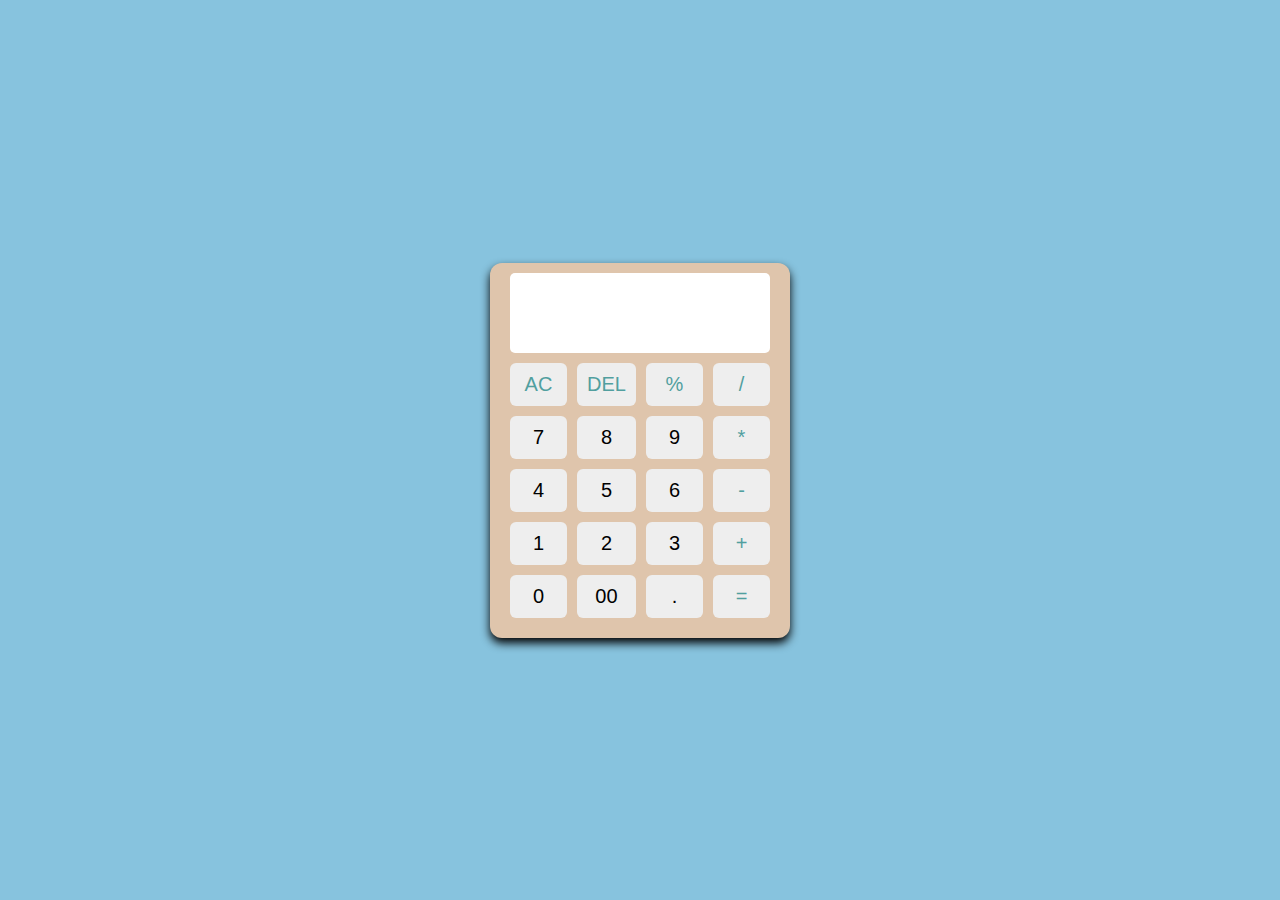
<file: Calculator using html,cssand javascript/index.html>
<!DOCTYPE html>
<!-- Coding By CodingNepal - codingnepalweb.com -->
<html lang="en">
  <head>
    <meta charset="UTF-8" />
    <meta http-equiv="X-UA-Compatible" content="IE=edge" />
    <meta name="viewport" content="width=device-width, initial-scale=1.0" />
    <title>Calculator in HTML CSS & JavaScript</title>
    <link rel="stylesheet" href="style.css" />
  </head>
  <body>
    <div class="container">
      <input type="text" class="display" />

      <div class="buttons">
        <button class="operator" data-value="AC">AC</button>
        <button class="operator" data-value="DEL">DEL</button>
        <button class="operator" data-value="%">%</button>
        <button class="operator" data-value="/">/</button>

        <button data-value="7">7</button>
        <button data-value="8">8</button>
        <button data-value="9">9</button>
        <button class="operator" data-value="*">*</button>

        <button data-value="4">4</button>
        <button data-value="5">5</button>
        <button data-value="6">6</button>
        <button class="operator" data-value="-">-</button>

        <button data-value="1">1</button>
        <button data-value="2">2</button>
        <button data-value="3">3</button>
        <button class="operator" data-value="+">+</button>

        <button data-value="0">0</button>
        <button data-value="00">00</button>
        <button data-value=".">.</button>
        <button class="operator" data-value="=">=</button>
      </div>
    </div>

    <script src="script.js"></script>
  </body>
</html>
</file>
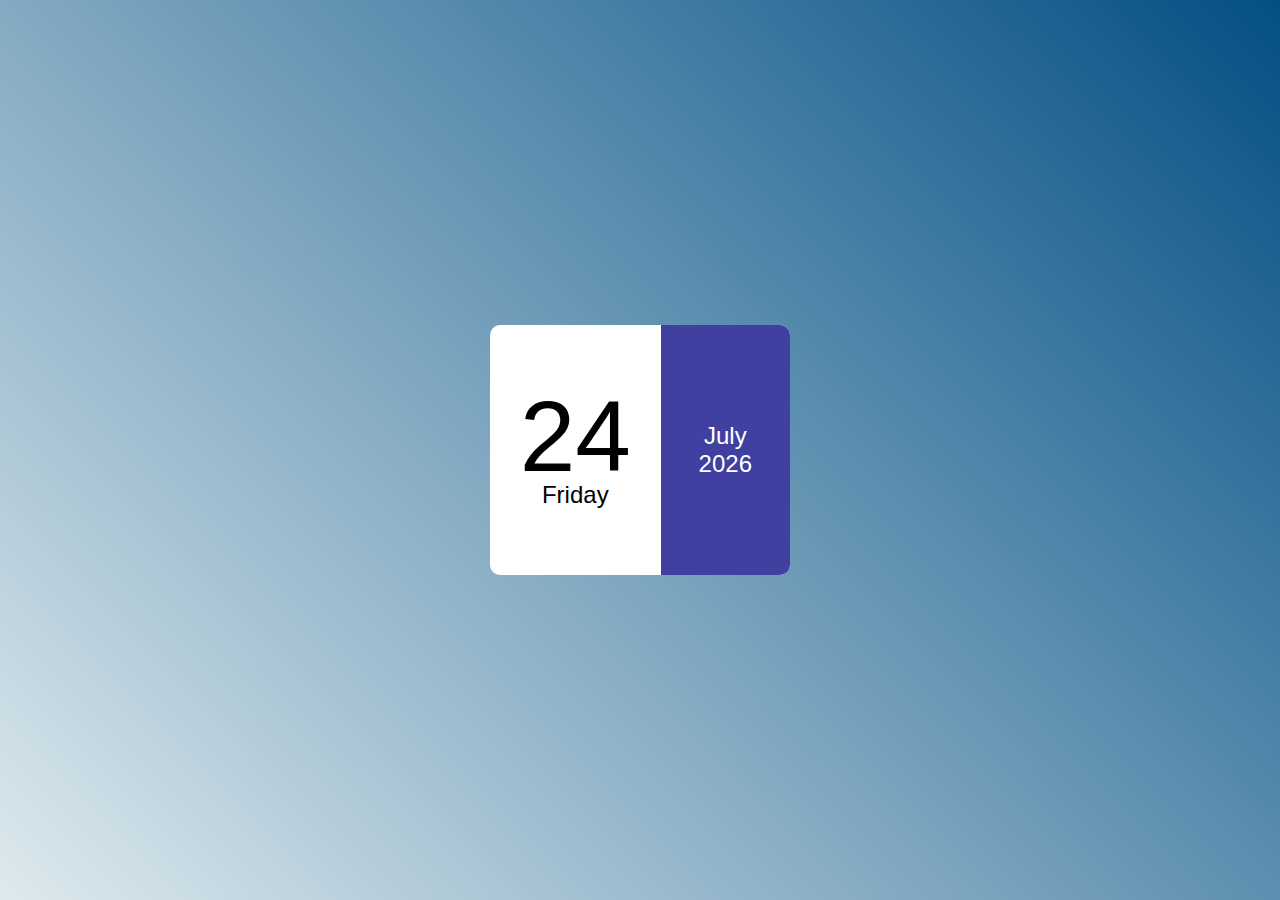
<file: Mini-Calender/index.html>
<!DOCTYPE html>
<html lang="en">
<head>
    <meta charset="UTF-8">
    <meta name="viewport" content="width=device-width, initial-scale=1.0">
    <title>Mini-Calender</title>
    <link rel="stylesheet" href="style.css">
</head>
<body>
    <div class="hero">
        <div class="calendar">
            <div class="left">
                <p id="date">01</p>
                <p id="day">Friday</p>
            </div>
            <div class="right">
                <p id="month">February</p>
                <p id="year">2024</p>
            </div>
        </div>
    </div>
    <script>
        const date = document.getElementById("date");
        const day = document.getElementById("day");
        const month = document.getElementById("month");
        const year = document.getElementById("year");

        const today = new Date();
        
        const weakdays = ["Sunday","Monday","Tuesday","Wednesday","Thursday","Friday","Saturday"];
        const allmonths =[ "January", "February", "March", "April", "May", "June", "July", "August", "September", "October", "November", "December"];

        date.innerHTML = (today.getDate()<10?"0":"")+today.getDate();
        day.innerHTML = weakdays[today.getDay()];
        month.innerHTML = allmonths[today.getMonth()];
        year.innerHTML = today.getFullYear();
    </script>
</body>
</html>
</file>
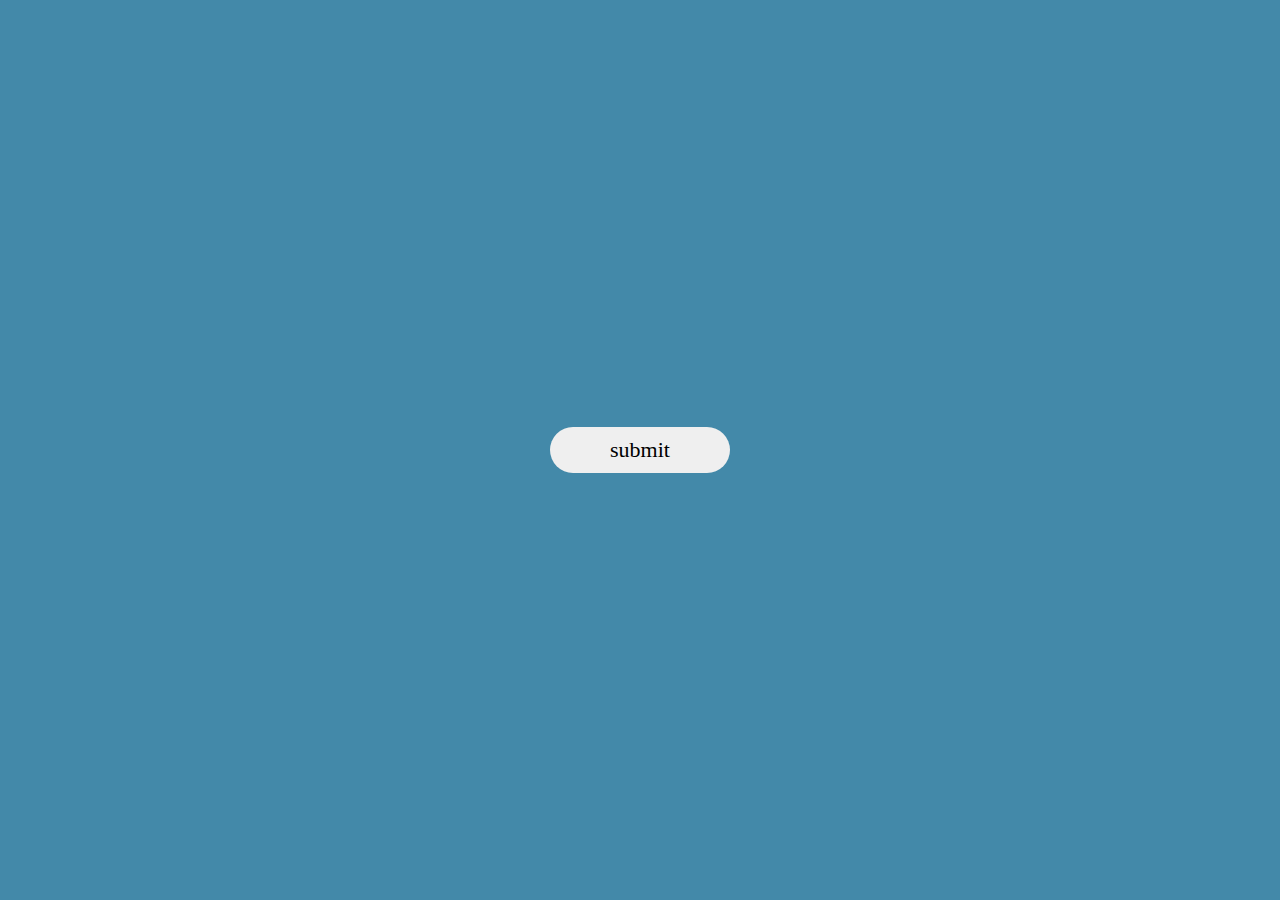
<file: Pop-Up menu/index.html>
<!DOCTYPE html>
<html lang="en">
<head>
    <meta charset="UTF-8">
    <meta name="viewport" content="width=device-width, initial-scale=1.0">
    <title>POP-UP</title>
    <link rel="stylesheet" href="styhle.css">
</head>
<body>
    <div class="container">
        <button type="submit" class="btn" onclick="Openpop()">submit</button>
         <div class="pop-up" id="popup">
            <img src="pngaaa.com-5498074.png" alt="">
            <h2>Thankyou !</h2>
            <p>Your Details have been successfully submited the details . Thanks!</p>
            <button type="ok" onclick="Closepop()">OK</button>
         </div>

    </div>
    <script>
        let popup = document.getElementById("popup");

        function Openpop()
        {
            popup.classList.add("open-pop-up");
        }
        function Closepop()
        {
            popup.classList.remove("open-pop-up");
        }
    </script>
</body>
</html>
</file>
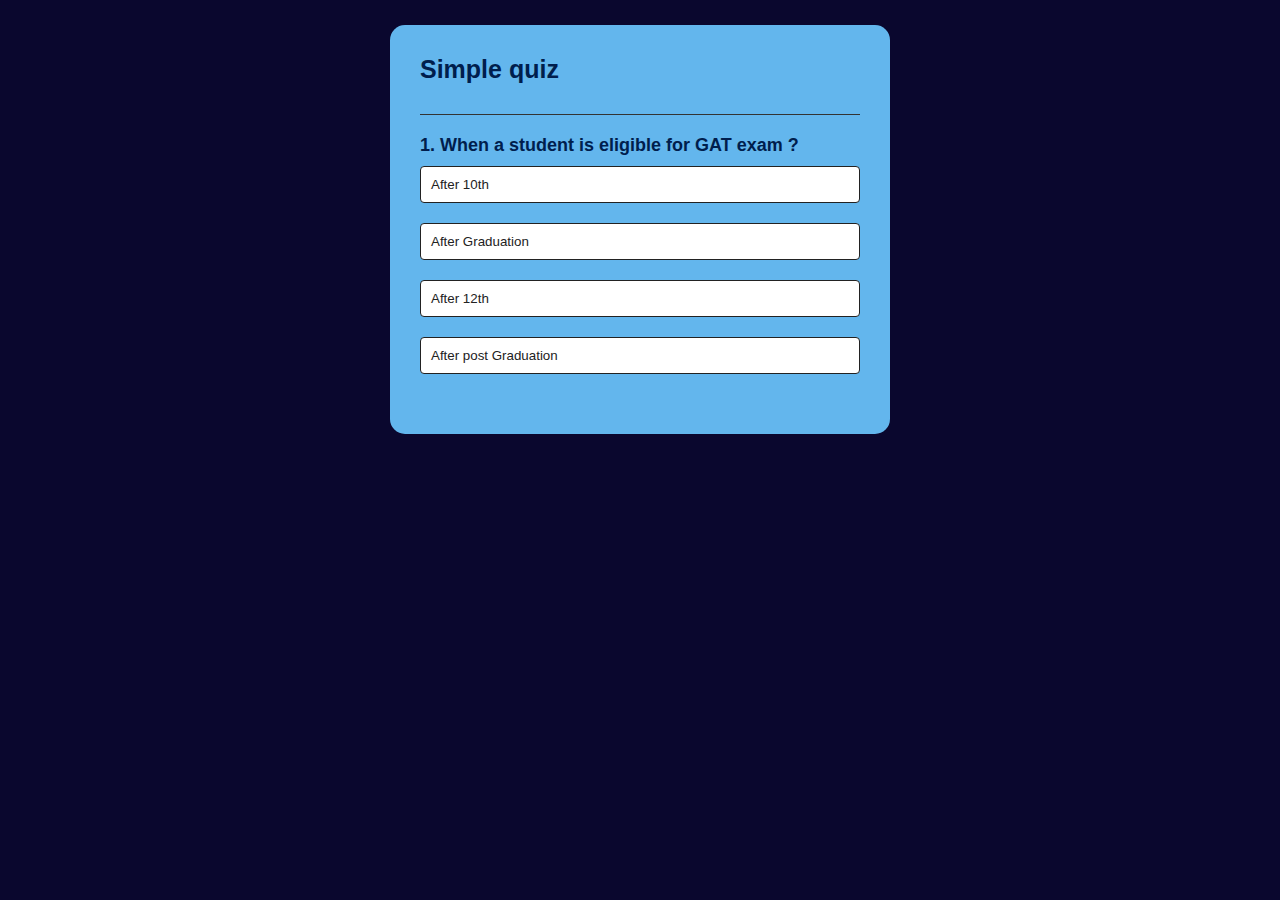
<file: Quiz app/index.html>
<!DOCTYPE html>
<html lang="en">
<head>
    <meta charset="UTF-8">
    <meta name="viewport" content="width=device-width, initial-scale=1.0">
    <title>Quiz app</title>
    <link rel="stylesheet" href="style.css">
</head>
<body>
    <div class="app">
        <h1>Simple quiz</h1>
        <div class="quiz">
            <h2 id="question">Question Goes here</h2>
            <div id="answer-buttons">
                <button class="btn">Answer 1</button>
                <button class="btn">Answer 2</button>
                <button class="btn">Answer 3</button>
                <button class="btn">Answer 4</button>

            </div>
        </div>
       <button id="next-btn">
        next
       </button>

    </div>
    <script src="script.js"></script>
</body>
</html>
</file>
<file: Calculator using html,cssand javascript/style.css>
*{
    margin: 0;
    padding: 0;
    box-sizing: border-box;
    font: ;
}
body{
    height: 100vh;
    display: flex;
    align-items: center;
    justify-content: center;
    background: rgb(135, 195, 222);
}
.container{
    position: relative;
    max-width: 300px;
    width: 100%;
     border-radius:12px ;
     padding: 10px 20px 20px;
     background: rgb(223, 197, 172);
     box-shadow: 0 5px 10px rgba(0 0 0 );

}
.display{
    height: 80px;
    width: 100%;
    outline: none;
    border: none;
    text-align: right;
    margin-bottom: 10px;
    color: black;
    font-size: 40px;
    border-radius: 5px;
    pointer-events: none;
}
.buttons{
    display: grid;
    grid-template-columns: repeat(4,1fr);
    grid-gap: 10px;
    grid-template: 10px;
}
.buttons button{
    padding: 10px;
    border-radius: 6px;
    border: none;
    background-color: #eee;
    font-size: 20px;
    cursor: pointer;
}
.buttons button:active{
    transform: scale(0.99);

}
.operator{
  color: rgb(81, 159, 159);
}
</file>
<file: Mini-Calender/style.css>
*{
    margin: 0;
    padding: 0;
    box-sizing: border-box;
    font-family: 'Poppins',sans-serif;
}
.hero{
    width: 100%;
    min-height: 100vh;
    background: linear-gradient(45deg,#deeaee,#034f84);
    display: flex;
    align-items: center;
    justify-content: center;
}
.calendar{
    width: 300px;
   height: 250px;
    background-color:#fff;
    display: flex;
    align-items: center;
    border-radius: 10px;

}
.left,.right{
    height: 100%;
    display: flex;
    align-items: center;
    justify-content: center;
    flex-direction: column;
    font-size: 24px;

}
.right{
    width: 44%;
    background: #4040a1;
    border-top-right-radius: 10px;
    border-bottom-right-radius: 10px;
    color: #fff;
}
.left{
    width: 58%;
}
#date{
    font-size:100px;
    line-height: 90px;
}
</file>
<file: Pop-Up menu/styhle.css>
*{
    margin: 0;
    padding: 0;
    box-sizing: border-box;
    font-family: 'Times New Roman', Times, serif;
}
.container{
    width: 100%;
    height: 100vh;
    background: #4389a9;
    display: flex;
    align-items: center;
    justify-content: center;
}
.btn{
   padding: 10px 60px;
   border: 0;
   outline: none;
   cursor: pointer;
   border-radius: 30px;
   font-size: 22px;
   font-weight: 500;
}
.pop-up{
    width: 400px;
    background: #fff;
    position: absolute;
    top: 0%;
    left: 50%;
    transform: translate(-50%,-50%) scale(0.1);
    border-radius: 6px;
    text-align: center;
    padding: 0 30px 30px;
    color: #333;
    visibility: hidden;
    transition: transform 0.4s, top 0.4s;
}
.open-pop-up{
    top: 50%;
    visibility:visible;
    transform: translate(-50%,-50%) scale(1);
}
.pop-up img{
    width: 100px;
    margin-top: -16%;
    box-shadow: 0 2px 5px rgba(0,0,0,0,0.2);

}
.pop-up h2{
    font-size: 38px;
    font-weight: 500;
    margin-top: 40px;
}
.pop-up button{
   width: 100%;
   margin-top: 50px;
   padding: 10px 0;
   border: 0;
   outline: none;
   cursor: pointer;
   border-radius: 5px;
   font-size: 18px;
   font-weight: 500;
   background: #f95e90;
   box-shadow: 0 2px 5px rgba(0,0,0,0,0.2);
   color: #fff;
}
</file>
<file: Quiz app/style.css>
*{
    margin: 0;
    padding: 0;
   font-family: 'Lucida Sans', 'Lucida Sans Regular', 'Lucida Grande', 'Lucida Sans Unicode', Geneva, Verdana, sans-serif;
    box-sizing: border-box;
}
body{
    background-color: #0a072e;
}
.app{
     background-color: #63b6ed;
     width: 90%;
     max-width: 500px;
     margin: 25px auto 0;
     border-radius: 15px;
     padding: 30px;
}
.app h1{
    font-size: 25px;
    color: #001e4d;
    font-weight: 600;
    border-bottom: 1px solid #333;
    padding-bottom:30px;
}
.quiz{
    padding: 20px 0;

}
.quiz h2{
    font-size: 18px;
    color: #001e4d;
    font-weight:600;
}
.btn{
    background: #fff;
    color: #222;
    font-weight: 500;
    width: 100%;
    border: 1px solid #222;
    padding: 10px;
    margin: 10px 0 ;
    text-align: left;
    border-radius: 4px;
    cursor: pointer;
    transition: all 0.3s;
}
.btn:hover:not([disabled]){
    background: #222;
    color: #fff;
}
.btn:disabled{
    cursor:no-drop;
}
#next-btn{
    background: #001e4d;
    color:#fff;
    font-weight: 500;
    width: 150px;
    border: 0;
    padding: 10px;
    margin: 20px auto 0;
    border-radius: 4px;
    cursor: pointer;
    display: none;
}
.correct{
    background:#9aeabc;
}
.incorrect{
    background: #ff9393;
}
</file>
